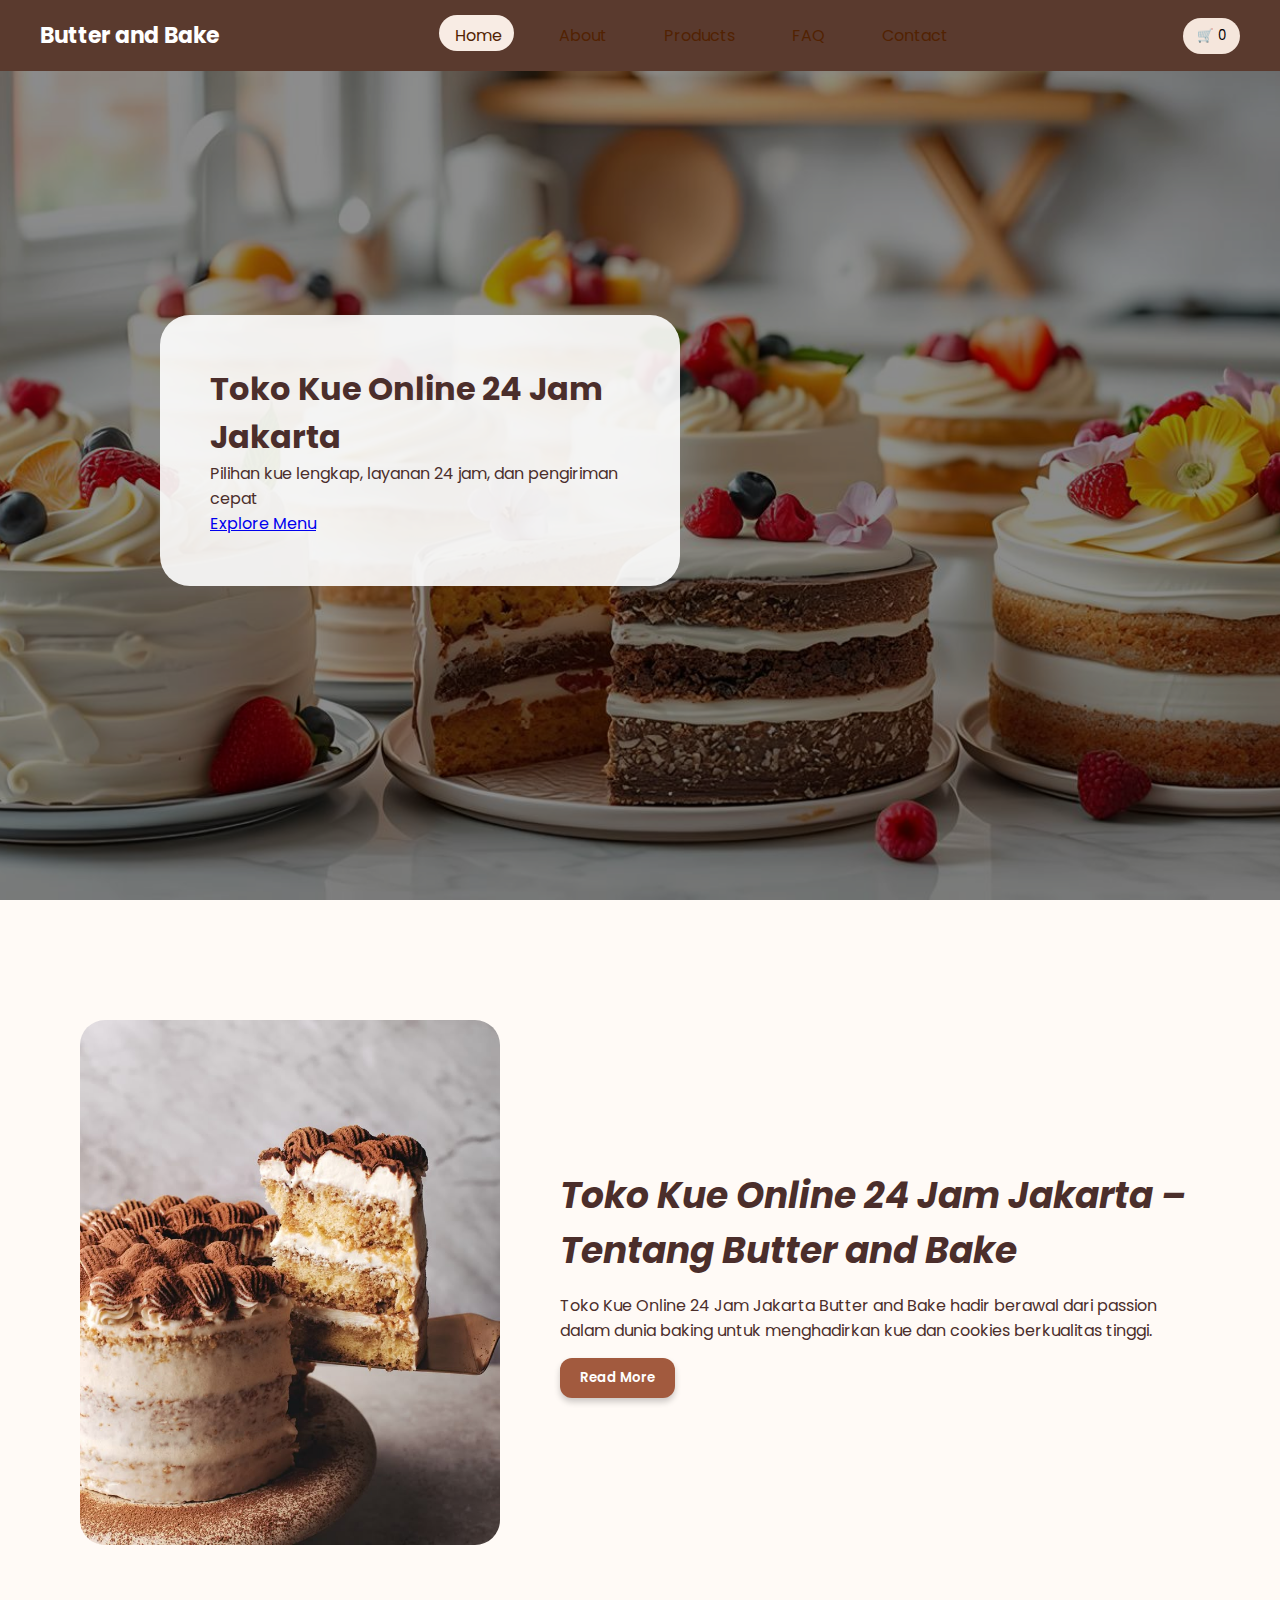
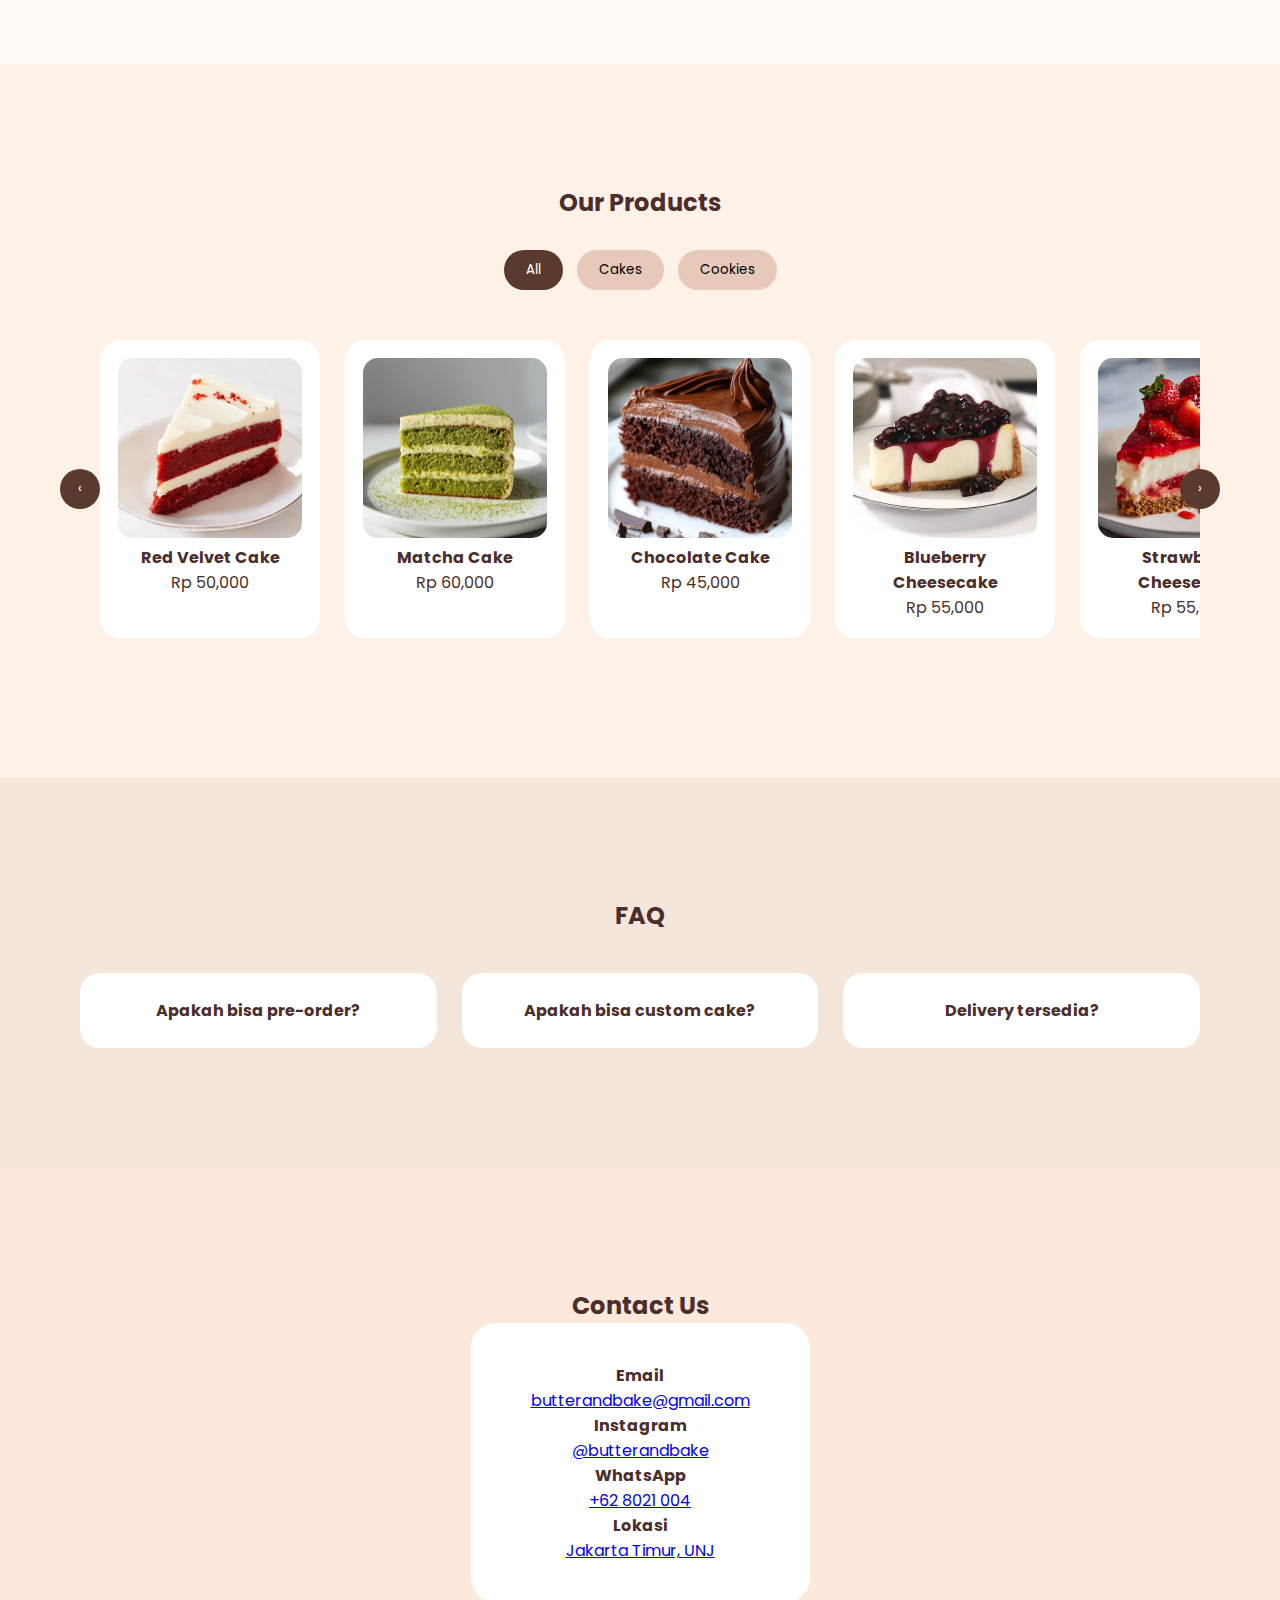
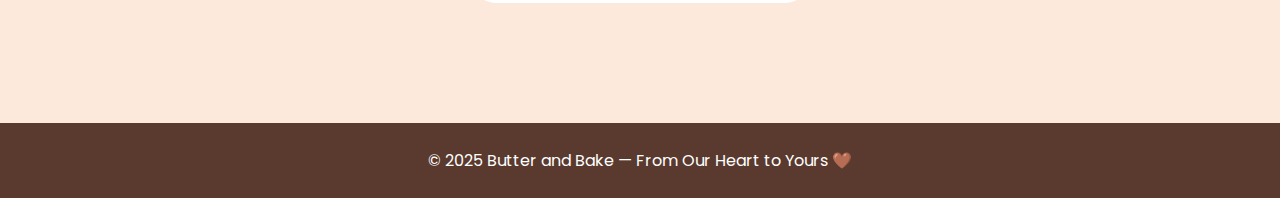
<file: index.html>
<!DOCTYPE html>
<html lang="id">
<head>
<meta name="google-site-verification" content="4FSai_3ldYVBFeEvuGUIO22MJ50sffkx9xGWQdxCsw0" />
<meta name="viewport" content="width=device-width, initial-scale=1.0">
<meta charset="UTF-8">
<title>Butter and Bake</title>
<link href="https://fonts.googleapis.com/css2?family=Poppins:wght@300;400;600;700&display=swap" rel="stylesheet">
<link rel="stylesheet" href="style.css">
</head>

<body>

<nav class="navbar">
  <div class="logo">Butter and Bake</div>
  <div class="nav-menu">
    <span class="pill"></span>
    <a href="#home" class="nav-link active">Home</a>
    <a href="#about" class="nav-link">About</a>
    <a href="#products" class="nav-link">Products</a>
    <a href="#faq" class="nav-link">FAQ</a>
    <a href="#contact" class="nav-link">Contact</a>
  </div>
  <button id="cartBtn">🛒 <span id="cartCount">0</span></button>
</nav>

<section id="home" class="home">
  <div class="home-overlay"></div>
  <div class="home-card">
    <h1>Toko Kue Online 24 Jam Jakarta</h1>
    <p>Pilihan kue lengkap, layanan 24 jam, dan pengiriman cepat</p>
    <a href="#products">Explore Menu</a>
  </div>
</section>

<section id="about" class="about">
  <img src="about.jpg" alt="Butterbelle Bakery">
  <div class="about-text">
    <h2 style="font-style: italic;">Toko Kue Online 24 Jam Jakarta – Tentang Butter and Bake</h2>
    <p id="aboutShort">
      Toko Kue Online 24 Jam Jakarta Butter and Bake hadir berawal dari passion dalam dunia baking untuk menghadirkan kue dan cookies berkualitas tinggi.
    </p>
    <p id="aboutFull" style="display:none;">
      Toko Kue Online 24 Jam Jakarta Butter and Bake hadir berawal dari passion dalam dunia baking untuk menghadirkan kue dan cookies berkualitas tinggi. Dari dapur kecil, Butter and Bake berkembang menjadi toko kue online yang dipercaya banyak pelanggan di Jakarta untuk berbagai kebutuhan spesial.<br><br>
      Didukung oleh tim baker dan decorator berpengalaman, setiap kue dibuat dengan standar kualitas terbaik. Kami menggunakan bahan pilihan dan resep yang telah disempurnakan selama bertahun-tahun agar setiap produk memiliki rasa dan tampilan yang konsisten.<br><br>
Sebagai Toko Kue Online 24 Jam Jakarta, Butter and Bake siap melayani kebutuhan kue ulang tahun, pernikahan, acara kantor, hingga hadiah spesial. Kami berkomitmen memberikan pelayanan cepat dan ramah untuk menciptakan momen yang berkesan bagi setiap pelanggan.    </p>
    <button id="readMoreBtn">Read More</button>
  </div>
</section>

<section id="products" class="products">
  <h2>Our Products</h2>

  <div class="product-filter">
    <button class="filter-btn active" data-filter="all">All</button>
    <button class="filter-btn" data-filter="cake">Cakes</button>
    <button class="filter-btn" data-filter="cookie">Cookies</button>
  </div>

  <div class="product-wrapper">
    <button class="scroll-btn left">‹</button>
    <div class="product-list" id="productList"></div>
    <button class="scroll-btn right">›</button>
  </div>
</section>

<div class="cart">
  <div class="cart-items-wrapper">
    <div class="cart-item">Produk 1</div>
    <div class="cart-item">Produk 2</div>
    <div class="cart-item">Produk 3</div>
    <!-- dst -->
  </div>
  <button>Checkout</button>
</div>

<section id="faq" class="faq">
  <h2>FAQ</h2>
  <div class="faq-grid">
    <div class="faq-card">
      <h4 class="faq-question">Apakah bisa pre-order?</h4>
      <p class="faq-answer">Bisa, minimal H-2 sebelum pengambilan.</p>
    </div>
    <div class="faq-card">
      <h4 class="faq-question">Apakah bisa custom cake?</h4>
      <p class="faq-answer">Bisa sesuai ukuran dan rasa.</p>
    </div>
    <div class="faq-card">
      <h4 class="faq-question">Delivery tersedia?</h4>
      <p class="faq-answer">Tersedia via kurir instan.</p>
    </div>
  </div>
</section>

<section id="contact" class="contact">
  <h2>Contact Us</h2>
  <div class="contact-card">
    <p><b>Email</b><br>
      <a href="mailto:butterandbake@gmail.com" target="_blank">butterandbake@gmail.com</a>
    </p>
    <p><b>Instagram</b><br>
      <a href="https://www.instagram.com/butterandbake/" target="_blank">@butterandbake</a>
    </p>
    <p><b>WhatsApp</b><br>
      <a href="https://wa.me/628021004" target="_blank">+62 8021 004</a>
    </p>
    <p><b>Lokasi</b><br>
      <a href="https://www.google.com/maps/place/Universitas+Negeri+Jakarta/@-6.1942537,106.876469,17z/data=!3m1!4b1!4m6!3m5!1s0x2e69f4ed14403213:0x2412a91a0f6a01c8!8m2!3d-6.194259!4d106.8790439!16s%2Fm%2F0vb3q5g?entry=ttu&g_ep=EgoyMDI1MTIwOS4wIKXMDSoASAFQAw%3D%3D" target="_blank">Jakarta Timur, UNJ</a>
    </p>
  </div>
</section>

<footer>
  © 2025 Butter and Bake — From Our Heart to Yours 🤎
</footer>

<!-- POPUP -->
<div class="popup" id="productPopup">
  <div class="popup-content">
    <span class="close">&times;</span>
    <img id="popupImg">
    <h3 id="popupName"></h3>
    <p id="popupDesc"></p>
    <strong id="popupPrice"></strong>
    <div class="qty-control">
      <button onclick="changeQty(-1)">−</button>
      <span id="popupQty">1</span>
      <button onclick="changeQty(1)">+</button>
    </div>
    <button class="add-cart" onclick="addToCart()">Add to Cart</button>
  </div>
</div>

<!-- CART -->
<div class="cart" id="cart">
  <h3>Your Cart</h3>
  <div id="cartItems"></div>
  <p class="total">Total: Rp <span id="cartTotal">0</span></p>
  <button onclick="openCheckout()">Checkout</button>
</div>

<div class="checkout" id="checkout">
  <div>
    <h3>Checkout</h3>
    <input placeholder="Alamat lengkap">
    <select>
      <option>Transfer Bank</option>
      <option>E-Wallet</option>
      <option>COD</option>
    </select>
    <button>Pay Now</button>
  </div>
</div>

<script src="script.js"></script>
</body>
</html>
</file>
<file: style.css>
*{
  margin:0;
  padding:0;
  box-sizing:border-box;
  font-family:Poppins,sans-serif
}
body{
  background:#fffaf6;
  color:#4b2e2b
}

.navbar{
  position:fixed;
  top:0;
  width:100%;
  z-index:1000;
  background:#5a3a2e;
  padding:15px 40px;
  display:flex;
  justify-content:space-between;
  align-items:center
}
.logo{
  color:white;
  font-size:22px;
  font-weight:700
}
.nav-menu{
  position:relative;
  display:flex;
  gap:25px
}
.nav-link{
  color:#522202;
  text-decoration:none;
  padding:8px 16px
}
.pill{
  position:absolute;
  height:36px;
  background:#f8ece4;
  border-radius:20px;
  transition:.3s;
  z-index:-1
}
#cartBtn{
  background:#f5e6dc;
  border:none;
  padding:8px 14px;
  border-radius:20px
}

section{
  padding:120px 80px
}

.home{
  height:100vh;
  background:url("background.jpg") center/cover;
  position:relative;
  display:flex;
  align-items:center
}
.home-overlay{
  position:absolute;
  inset:0;
  background:rgba(0,0,0,.45)
}
.home-card{
  background:rgba(255,255,255,.9);
  padding:50px;
  border-radius:30px;
  max-width:520px;
  margin-left:80px;
  position:relative
}

.about{
  display:flex;
  gap:60px;
  align-items:center
}
.about img{
  width:420px;
  border-radius:25px
}
.about-text h2{
  font-size:36px;
  margin-bottom:15px
}

#readMoreBtn {
  margin-top: 15px;
  padding: 10px 20px;
  border: none;
  border-radius: 12px;
  background-color: #a25a3e;
  color: white;
  font-weight: 600;
  cursor: pointer;
  transition: all 0.3s ease;
  box-shadow: 0 4px 6px rgba(0,0,0,0.2);
}

#readMoreBtn:hover {
  background-color: #c06b4a;
  transform: scale(1.05);
  box-shadow: 0 6px 10px rgba(0,0,0,0.3);
}

.products{
  text-align:center;
  background:#fdf1e8
}
.product-filter{
  margin:30px
}
.filter-btn{
  padding:10px 22px;
  border:none;
  border-radius:20px;
  background:#e6c9b8;
  margin:0 5px;
  cursor:pointer
}
.filter-btn.active{
  background:#5a3a2e;
  color:white
}

.product-wrapper{
  position:relative
}
.product-list{
  display:flex;
  gap:25px;
  overflow-x:auto;
  padding:20px;
  scroll-behavior:smooth
}
.product-card{
  min-width:220px;
  background:white;
  padding:18px;
  border-radius:20px;
  cursor:pointer
}
.product-card img{
  width:100%;
  height:180px;
  object-fit:cover;
  border-radius:15px
}

.scroll-btn{
  position:absolute;
  top:50%;
  transform:translateY(-50%);
  background:#5a3a2e;
  color:white;
  border:none;
  width:40px;
  height:40px;
  border-radius:50%
}
.scroll-btn.left{
  left:-20px
}
.scroll-btn.right{
  right:-20px
}

.popup{
  display:none;
  position:fixed;
  inset:0;
  background:rgba(0,0,0,.6);
  justify-content:center;
  align-items:center
}
.popup-content{
  background:white;
  padding:24px;
  border-radius:22px;
  width:320px;
  text-align:center
}
.popup img{
  width:100%;
  height:180px;
  object-fit:cover;
  border-radius:16px
}

.qty-control{
  display:flex;
  justify-content:center;
  gap:15px;
  margin:15px
}
.add-cart{
  background:#5a3a2e;
  color:white;
  padding:12px;
  border:none;
  border-radius:25px;
  width:100%
}

.cart{
  position:fixed;
  right:-400px;
  top:0;
  width:360px;
  height:100%;
  background:white;
  padding:20px;
  transition:.4s;
  z-index:2000
}
.cart.show{
  right:0
}
.cart-item{
  display:flex;
  gap:10px;
  margin-bottom:15px
}
.cart img {
  width: 80px;       
  height: 80px;      
  object-fit: cover;
  border-radius: 10px;
}

.cart-qty{
  display:flex;
  align-items:center;
  gap:8px;
  margin-top:5px;
}

.cart-qty button {
  width: 40px;      /* sama semua */
  height: 40px;     /* sama semua */
  border-radius: 10px;
  border: none;
  background: #a25a3e;
  color: white;
  font-size: 18px;
  cursor: pointer;
  display: flex;
  justify-content: center;
  align-items: center;
}

/* Tombol Checkout */
/* Pastikan tombol + dan - sama persis */
.cart-qty button {
  width: 40px !important;
  height: 40px !important;
  min-width: 40px;
  min-height: 40px;
  max-width: 40px;
  max-height: 40px;
  display: flex;
  justify-content: center;
  align-items: center;
  border-radius: 10px;
  border: none;
  background: #a25a3e;
  color: white;
  font-size: 18px;
  cursor: pointer;
}

/* Buat area item cart scrollable tanpa mengubah tombol checkout */
.cart {
  display: flex;
  flex-direction: column;
  height: 100%;
}

.cart-items-wrapper {
  flex: 1;
  overflow-y: auto;
  margin-bottom: 10px; /* jarak ke tombol checkout */
  padding-right: 5px;  /* supaya scrollbar tidak menimpa konten */
}

/* Tombol Checkout */
.cart button {
  padding: 12px 20px;
  border: none;
  border-radius: 12px;
  background: linear-gradient(45deg, #a25a3e, #a25a3e);
  color: white;
  font-weight: 600;
  cursor: pointer;
  transition: all 0.3s ease;
  width: 100%;
  margin-top: 15px;
  box-shadow: 0 4px 6px rgba(0,0,0,0.2);
}

.cart button:hover {
  transform: scale(1.05);
  box-shadow: 0 6px 10px rgba(0,0,0,0.3);
  background: linear-gradient(45deg, #feb47b, #ff7e5f);
}

.cart button.checkout:hover {
  transform: scale(1.05);
  box-shadow: 0 6px 10px rgba(0,0,0,0.3);
  background: linear-gradient(45deg, #a25a3e, #a25a3e);
}

/* Membuat area item di cart bisa scroll */
.cart {
  display: flex;
  flex-direction: column;
}

.cart-items-wrapper {
  flex: 1;
  overflow-y: auto;
  margin-bottom: 10px; /* beri sedikit jarak ke tombol checkout */
  padding-right: 5px;  /* supaya scrollbar tidak menimpa konten */
}

.cart button:hover {
  transform: scale(1.05);
  box-shadow: 0 6px 10px rgba(0,0,0,0.3);
  background: linear-gradient(45deg, #a25a3e, #a25a3e);
}

.checkout{
  display:none;
  position:fixed;
  inset:0;
  background:rgba(0,0,0,.6);
  justify-content:center;
  align-items:center
}

.faq{
  text-align:center;
  background:#f5e6dc
}
.faq-grid{
  display:grid;
  grid-template-columns:repeat(auto-fit,minmax(220px,1fr));
  gap:25px;
  margin-top:40px
}
.faq-card{
  background:white;
  padding:25px;
  border-radius:20px;
  cursor:pointer
}
.faq-answer{
  max-height:0;
  overflow:hidden
}
.faq-card.active .faq-answer{
  max-height:120px
}

.contact{
  text-align:center;
  background:#fde8dc
}
.contact-card{
  background:white;
  padding:40px 60px;
  border-radius:25px;
  display:inline-block
}

footer{
  background:#5a3a2e;
  color:white;
  text-align:center;
  padding:25px
}

/* ===== MOBILE RESPONSIVE ===== */
@media (max-width: 768px) {
  .navbar {
    padding: 10px 20px;
  }
  .nav-menu {
    gap: 10px;
    font-size: 14px;
  }
  #cartBtn {
    padding: 6px 10px;
    font-size: 14px;
  }

  section {
    padding: 80px 20px;
  }

  /* Home Section */
  .home-card {
    margin-left: 20px;
    padding: 30px;
    max-width: 90%;
  }

  /* About Section */
  .about {
    flex-direction: column;
    gap: 20px;
    text-align: center;
  }
  .about img {
    width: 100%;
    max-width: 300px;
    margin: auto;
  }

  /* Products */
  .product-wrapper {
    padding: 0 10px;
  }
  .scroll-btn.left {
    left: 0;
  }
  .scroll-btn.right {
    right: 0;
  }

  /* Contact */
  .contact-card {
    padding: 20px;
    width: 90%;
  }

  footer {
    padding: 20px 10px;
    font-size: 14px;
  }
}
</file>
